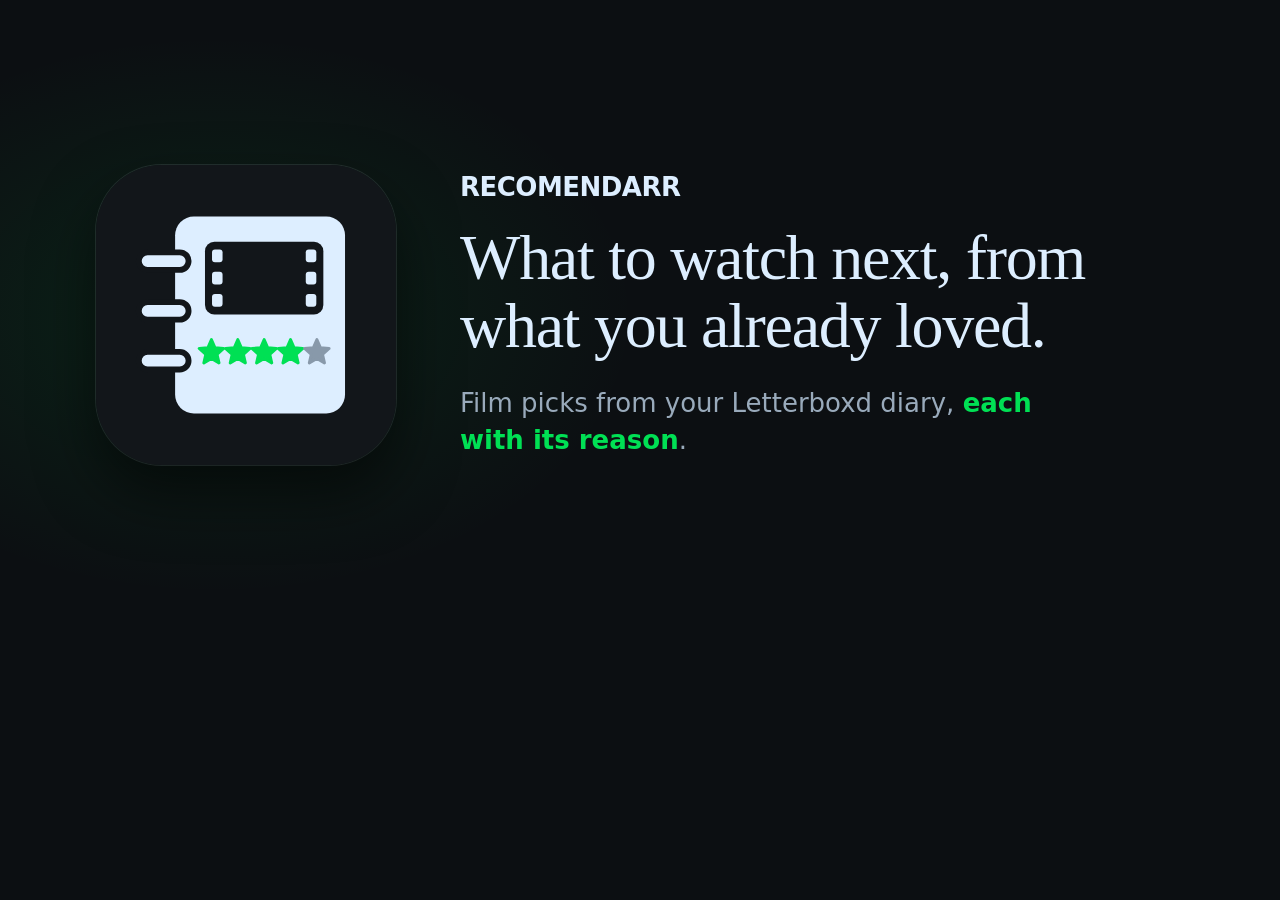
<file: design/og.html>
<!doctype html>
<!-- Source of site/og.png (1200x630). Re-render: open this file at 1200x630 in a
     browser and take a screenshot, e.g. with Playwright:
     page.set_viewport_size(1200, 630); page.goto("file://…/design/og.html"); page.screenshot(path="site/og.png") -->
<html lang="en">
<head>
<meta charset="utf-8">
<style>
  html, body { margin: 0; width: 1200px; height: 630px; overflow: hidden; background: #0C0F12; }
  body { display: grid; grid-template-columns: 300px 1fr; align-items: center; gap: 64px; padding: 0 96px; box-sizing: border-box;
         font-family: system-ui, -apple-system, "Segoe UI", sans-serif; -webkit-font-smoothing: antialiased; position: relative; }
  body::before { content: ""; position: absolute; inset: 0; background: radial-gradient(600px 400px at 18% 50%, rgba(0, 224, 84, .10), transparent 70%); }
  .icon { position: relative; width: 300px; height: 300px; border-radius: 66px; box-shadow: 0 0 0 1px rgba(221, 238, 255, .10), 0 28px 60px rgba(0, 0, 0, .55); }
  .icon svg { width: 100%; height: 100%; display: block; }
  .copy { position: relative; }
  .wordmark { color: #DDEEFF; font-weight: 900; font-size: 26px; letter-spacing: -0.02em; text-transform: uppercase; }
  h1 { margin: 22px 0 0; color: #DDEEFF; font: 400 64px/1.06 Georgia, "Times New Roman", serif; letter-spacing: -0.02em; }
  p { margin: 26px 0 0; color: #99AABB; font-size: 26px; line-height: 1.4; }
  p b { color: #00E054; font-weight: 700; }
</style>
</head>
<body>
  <div class="icon"><svg xmlns="http://www.w3.org/2000/svg" viewBox="0 0 1024 1024">
  <rect width="1024" height="1024" rx="225" fill="#12161A"/>
  <rect x="270" y="176" width="580" height="672" rx="64" fill="#DDEEFF"/>
  <g fill="#DDEEFF" stroke="#12161A" stroke-width="20">
    <rect x="146" y="298" width="170" height="60" rx="30"/>
    <rect x="146" y="468" width="170" height="60" rx="30"/>
    <rect x="146" y="638" width="170" height="60" rx="30"/>
  </g>
  <rect x="372" y="262" width="404" height="248" rx="32" fill="#12161A"/>
  <g fill="#DDEEFF"><rect x="396" y="288" width="36" height="44" rx="10"/><rect x="396" y="364" width="36" height="44" rx="10"/><rect x="396" y="440" width="36" height="44" rx="10"/><rect x="716" y="288" width="36" height="44" rx="10"/><rect x="716" y="364" width="36" height="44" rx="10"/><rect x="716" y="440" width="36" height="44" rx="10"/></g>
  <g stroke-width="10" stroke-linejoin="round">
    <path fill="#00E054" stroke="#00E054" d="M394.0 596.0 L405.9 623.6 L435.8 626.4 L413.2 646.3 L419.9 675.6 L394.0 660.2 L368.1 675.6 L374.8 646.3 L352.2 626.4 L382.1 623.6Z M484.0 596.0 L495.9 623.6 L525.8 626.4 L503.2 646.3 L509.9 675.6 L484.0 660.2 L458.1 675.6 L464.8 646.3 L442.2 626.4 L472.1 623.6Z M574.0 596.0 L585.9 623.6 L615.8 626.4 L593.2 646.3 L599.9 675.6 L574.0 660.2 L548.1 675.6 L554.8 646.3 L532.2 626.4 L562.1 623.6Z M664.0 596.0 L675.9 623.6 L705.8 626.4 L683.2 646.3 L689.9 675.6 L664.0 660.2 L638.1 675.6 L644.8 646.3 L622.2 626.4 L652.1 623.6Z"/>
    <path fill="#8899AA" stroke="#8899AA" d="M754.0 596.0 L765.9 623.6 L795.8 626.4 L773.2 646.3 L779.9 675.6 L754.0 660.2 L728.1 675.6 L734.8 646.3 L712.2 626.4 L742.1 623.6Z"/>
  </g>
</svg>
</div>
  <div class="copy">
    <div class="wordmark">Recomendarr</div>
    <h1>What to watch next, from what you already loved.</h1>
    <p>Film picks from your Letterboxd diary, <b>each with its reason</b>.</p>
  </div>
</body>
</html>
</file>
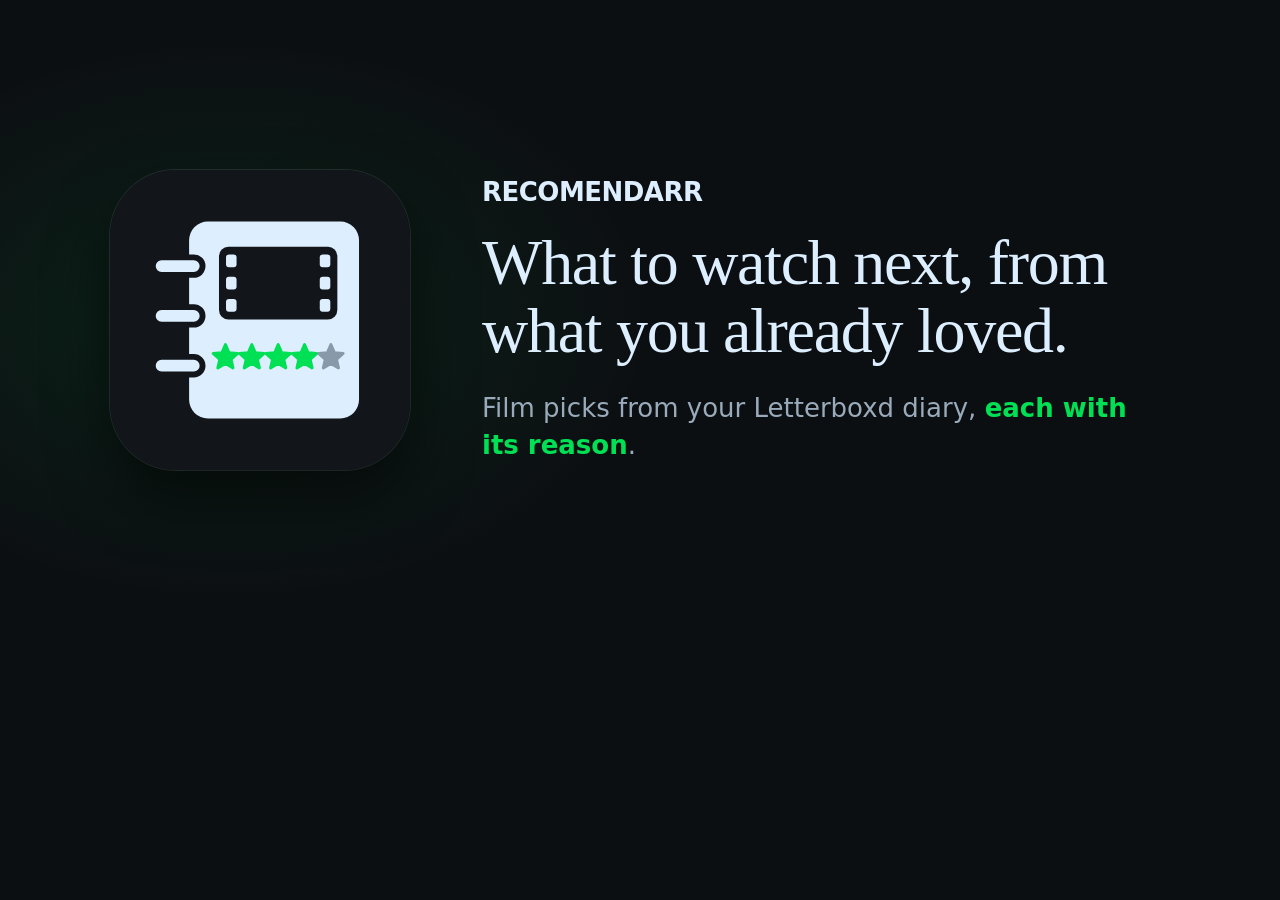
<file: design/social-preview.html>
<!doctype html>
<!-- Source of design/social-preview.png (1280x640), the GitHub repo social preview
     (Settings → General → Social preview). Re-render: open this file at 1200x630 in a
     browser and take a screenshot, e.g. with Playwright:
     page.set_viewport_size(1200, 630); page.goto("file://…/design/og.html"); page.screenshot(path="site/og.png") -->
<html lang="en">
<head>
<meta charset="utf-8">
<style>
  html, body { margin: 0; width: 1280px; height: 640px; overflow: hidden; background: #0C0F12; }
  body { display: grid; grid-template-columns: 300px 1fr; align-items: center; gap: 72px; padding: 0 110px; box-sizing: border-box;
         font-family: system-ui, -apple-system, "Segoe UI", sans-serif; -webkit-font-smoothing: antialiased; position: relative; }
  body::before { content: ""; position: absolute; inset: 0; background: radial-gradient(600px 400px at 18% 50%, rgba(0, 224, 84, .10), transparent 70%); }
  .icon { position: relative; width: 300px; height: 300px; border-radius: 66px; box-shadow: 0 0 0 1px rgba(221, 238, 255, .10), 0 28px 60px rgba(0, 0, 0, .55); }
  .icon svg { width: 100%; height: 100%; display: block; }
  .copy { position: relative; }
  .wordmark { color: #DDEEFF; font-weight: 900; font-size: 26px; letter-spacing: -0.02em; text-transform: uppercase; }
  h1 { margin: 22px 0 0; color: #DDEEFF; font: 400 64px/1.06 Georgia, "Times New Roman", serif; letter-spacing: -0.02em; }
  p { margin: 26px 0 0; color: #99AABB; font-size: 26px; line-height: 1.4; }
  p b { color: #00E054; font-weight: 700; }
</style>
</head>
<body>
  <div class="icon"><svg xmlns="http://www.w3.org/2000/svg" viewBox="0 0 1024 1024">
  <rect width="1024" height="1024" rx="225" fill="#12161A"/>
  <rect x="270" y="176" width="580" height="672" rx="64" fill="#DDEEFF"/>
  <g fill="#DDEEFF" stroke="#12161A" stroke-width="20">
    <rect x="146" y="298" width="170" height="60" rx="30"/>
    <rect x="146" y="468" width="170" height="60" rx="30"/>
    <rect x="146" y="638" width="170" height="60" rx="30"/>
  </g>
  <rect x="372" y="262" width="404" height="248" rx="32" fill="#12161A"/>
  <g fill="#DDEEFF"><rect x="396" y="288" width="36" height="44" rx="10"/><rect x="396" y="364" width="36" height="44" rx="10"/><rect x="396" y="440" width="36" height="44" rx="10"/><rect x="716" y="288" width="36" height="44" rx="10"/><rect x="716" y="364" width="36" height="44" rx="10"/><rect x="716" y="440" width="36" height="44" rx="10"/></g>
  <g stroke-width="10" stroke-linejoin="round">
    <path fill="#00E054" stroke="#00E054" d="M394.0 596.0 L405.9 623.6 L435.8 626.4 L413.2 646.3 L419.9 675.6 L394.0 660.2 L368.1 675.6 L374.8 646.3 L352.2 626.4 L382.1 623.6Z M484.0 596.0 L495.9 623.6 L525.8 626.4 L503.2 646.3 L509.9 675.6 L484.0 660.2 L458.1 675.6 L464.8 646.3 L442.2 626.4 L472.1 623.6Z M574.0 596.0 L585.9 623.6 L615.8 626.4 L593.2 646.3 L599.9 675.6 L574.0 660.2 L548.1 675.6 L554.8 646.3 L532.2 626.4 L562.1 623.6Z M664.0 596.0 L675.9 623.6 L705.8 626.4 L683.2 646.3 L689.9 675.6 L664.0 660.2 L638.1 675.6 L644.8 646.3 L622.2 626.4 L652.1 623.6Z"/>
    <path fill="#8899AA" stroke="#8899AA" d="M754.0 596.0 L765.9 623.6 L795.8 626.4 L773.2 646.3 L779.9 675.6 L754.0 660.2 L728.1 675.6 L734.8 646.3 L712.2 626.4 L742.1 623.6Z"/>
  </g>
</svg>
</div>
  <div class="copy">
    <div class="wordmark">Recomendarr</div>
    <h1>What to watch next, from what you already loved.</h1>
    <p>Film picks from your Letterboxd diary, <b>each with its reason</b>.</p>
  </div>
</body>
</html>
</file>
